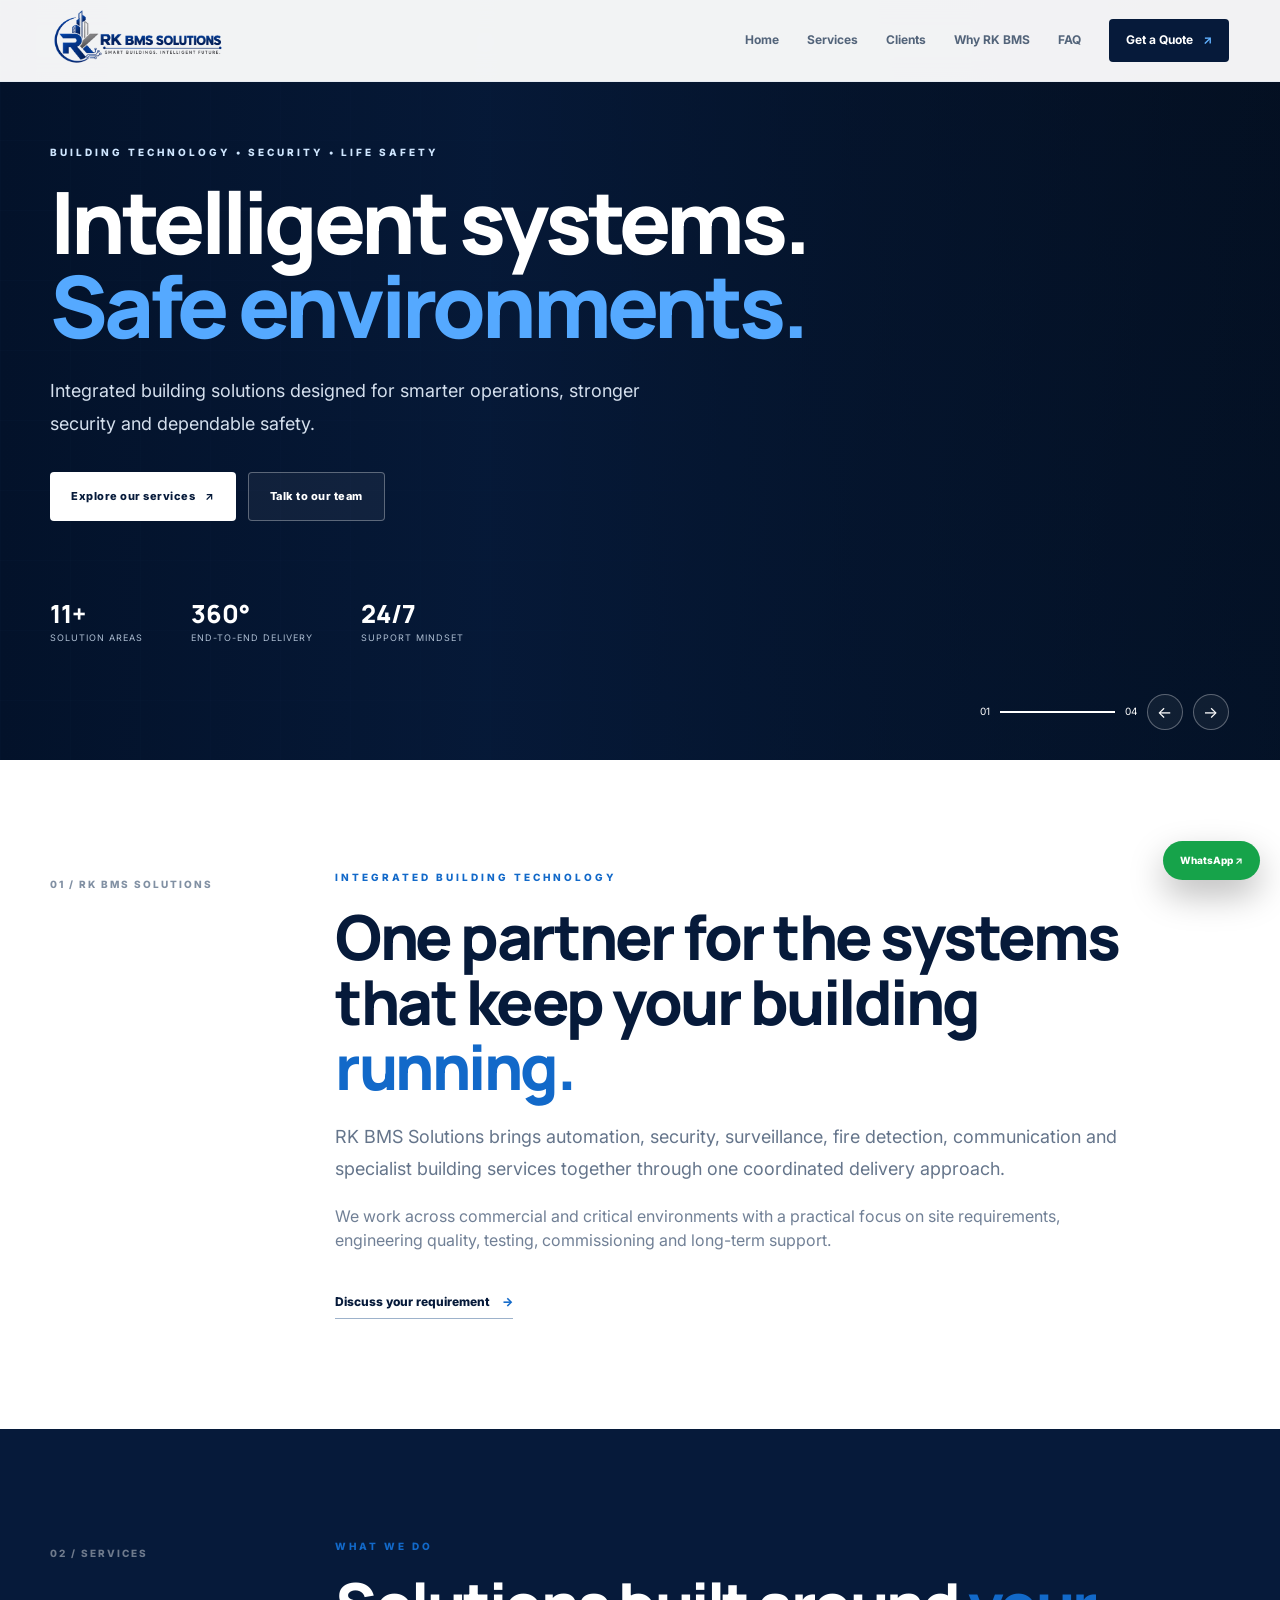
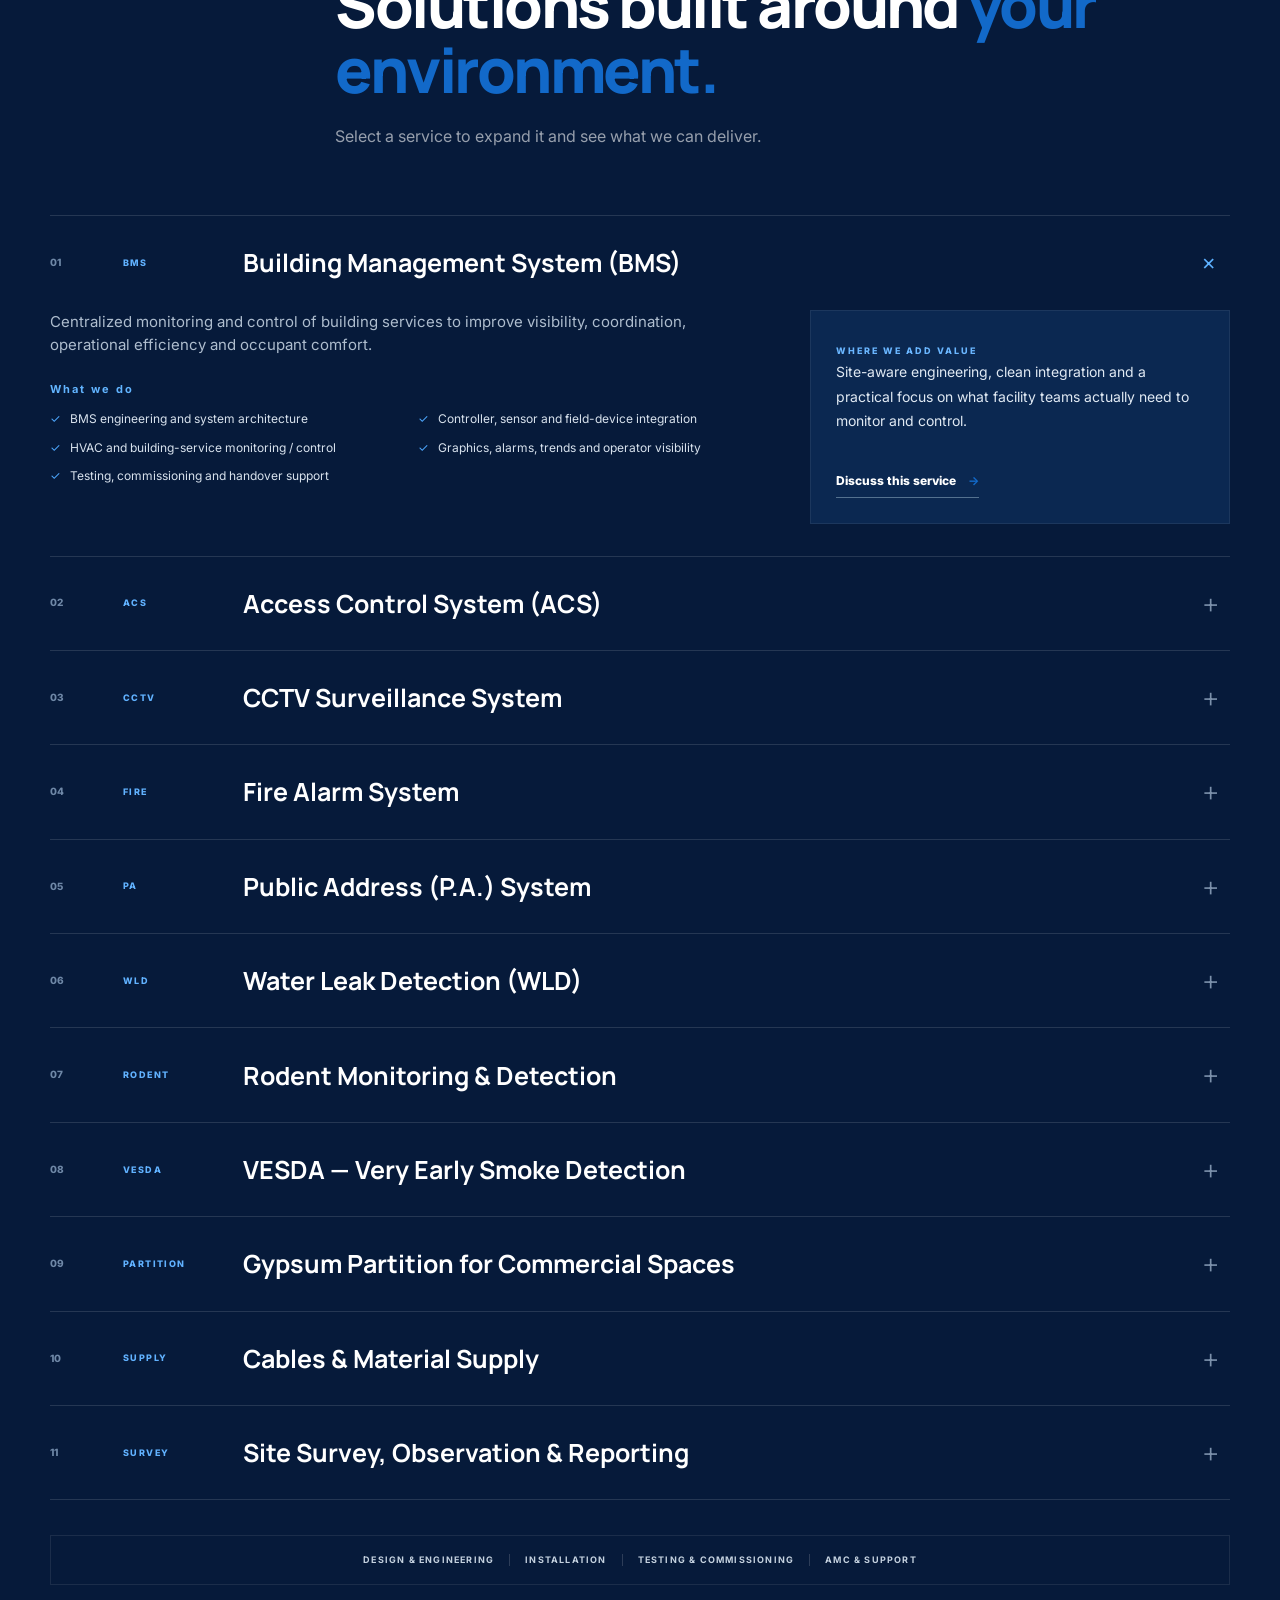
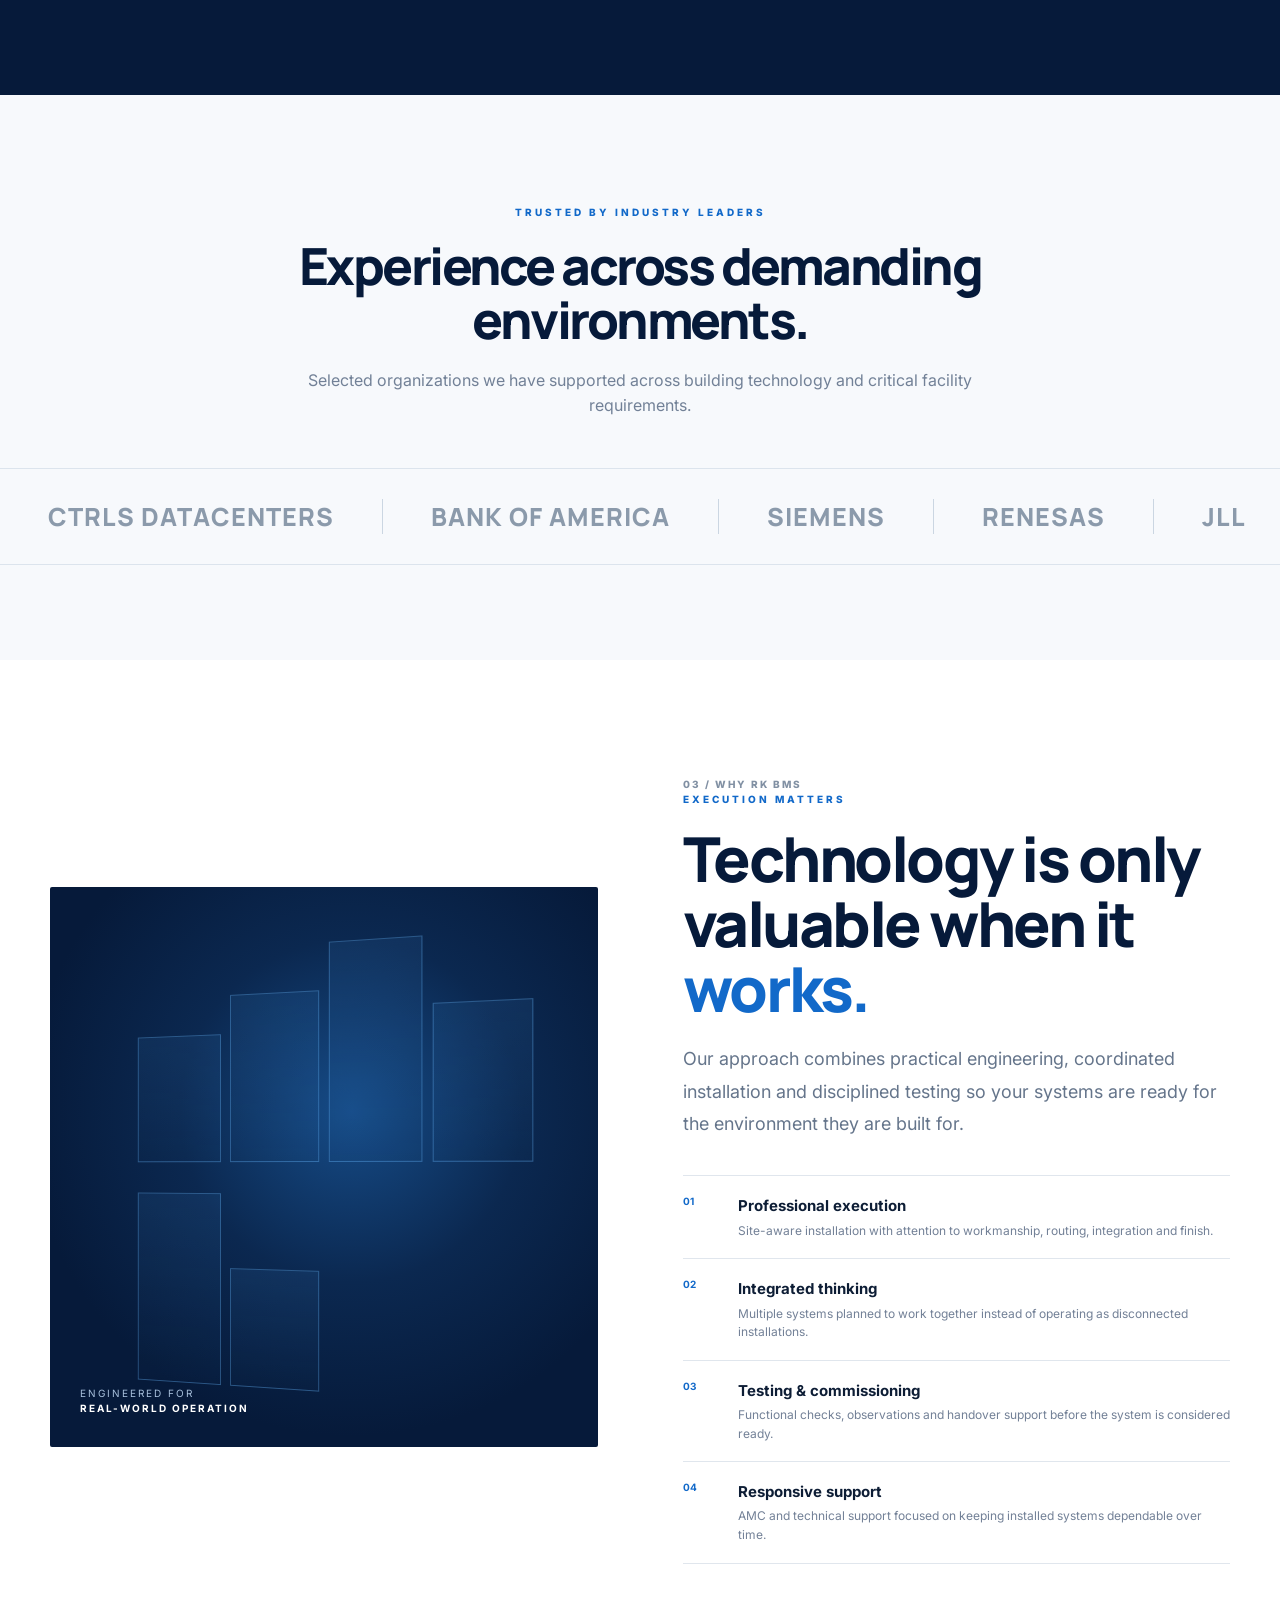
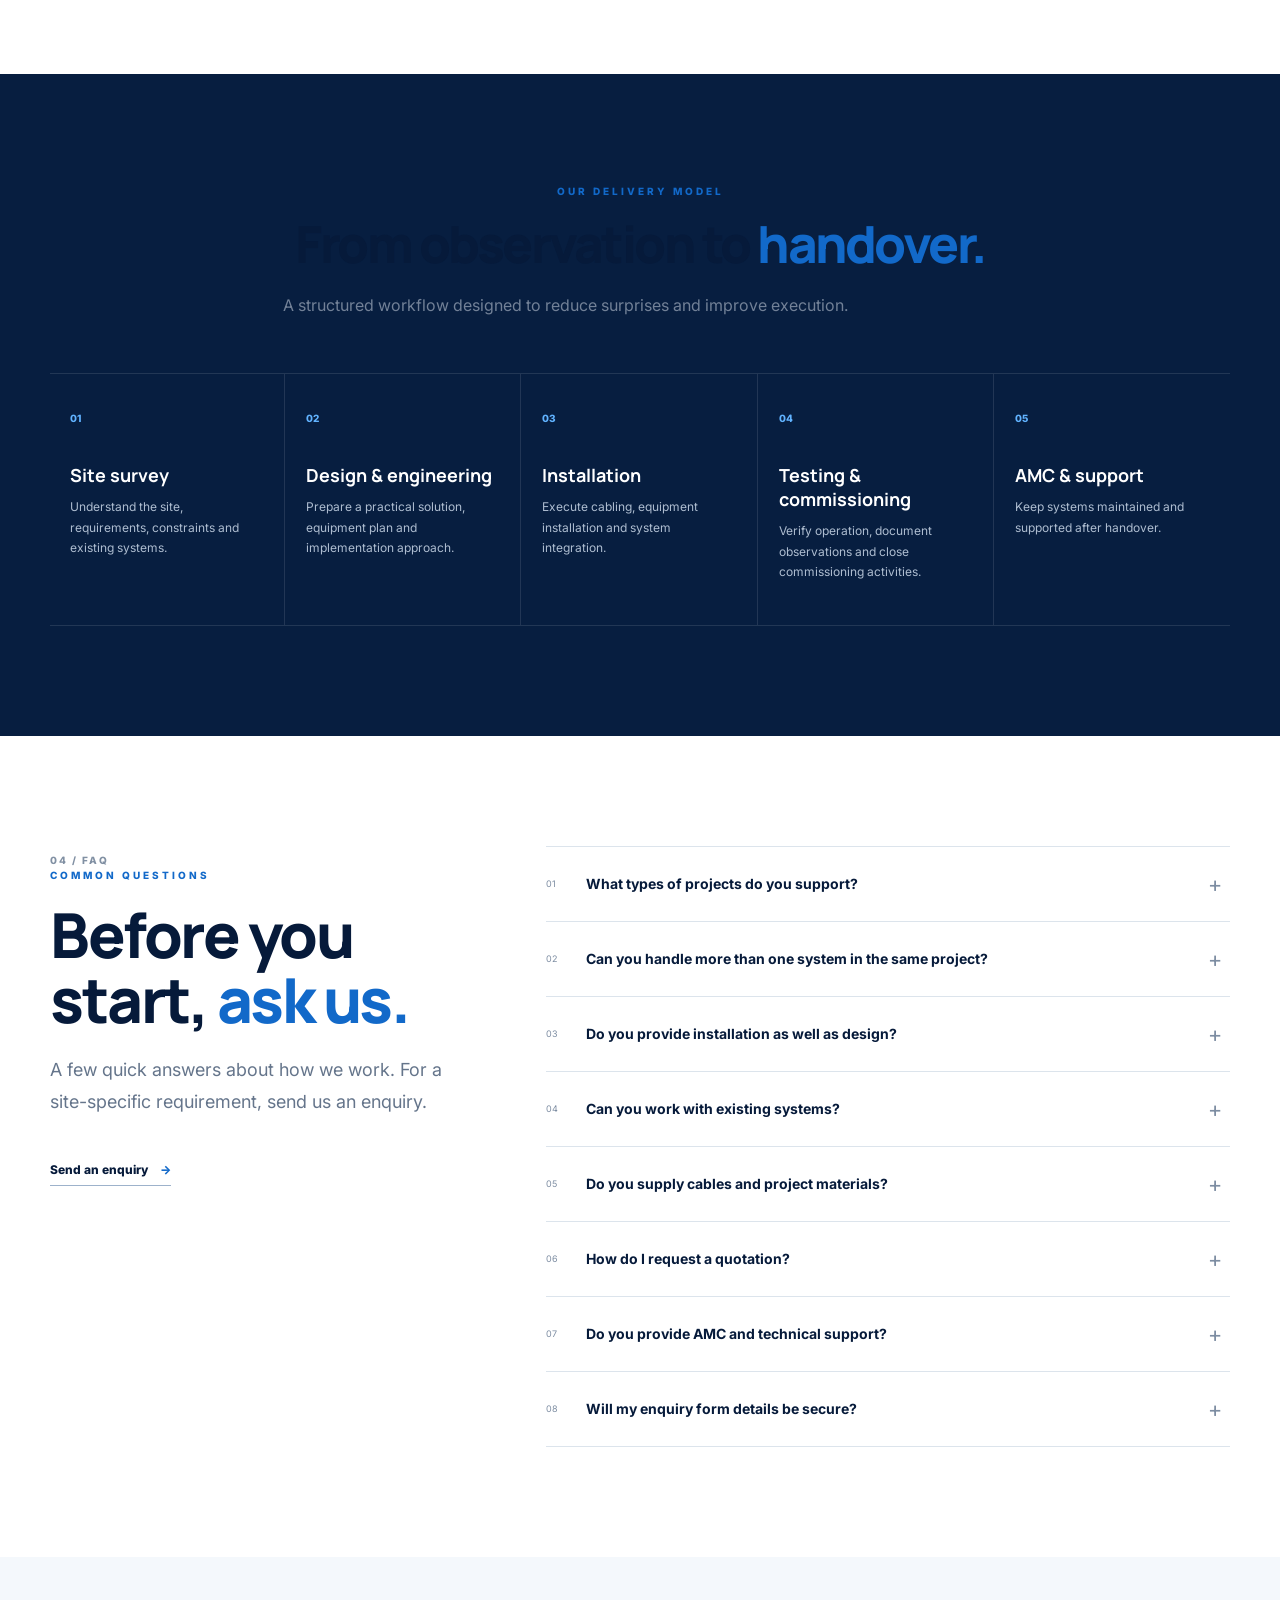
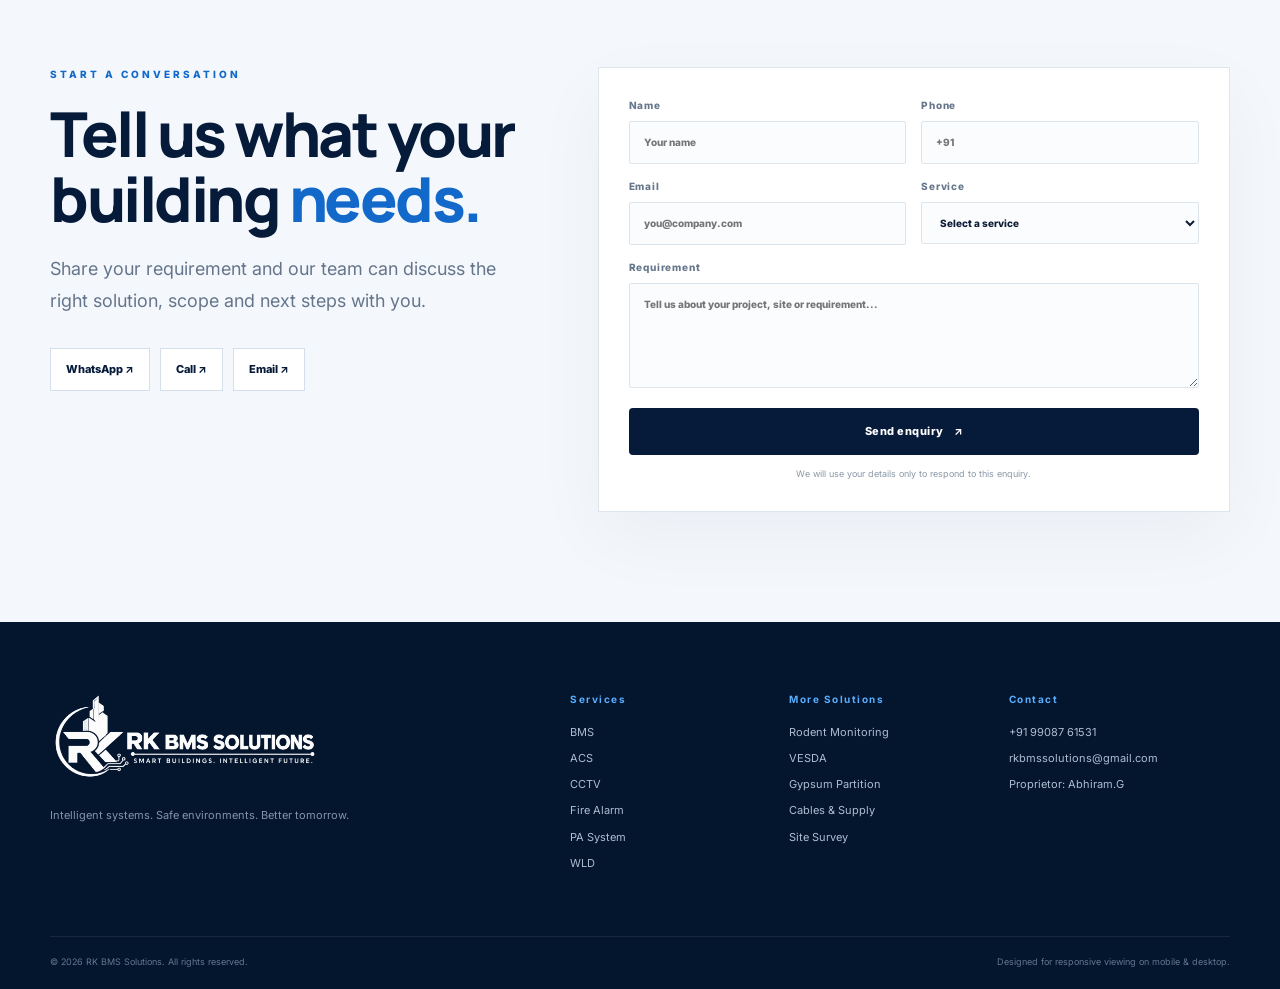
<file: index.html>
<!doctype html>
<html lang="en">
<head>
  <meta charset="utf-8">
  <meta name="viewport" content="width=device-width,initial-scale=1">
  <meta name="description" content="RK BMS Solutions — integrated building management, security, life-safety, communication, water leak detection, rodent monitoring, VESDA, partitions and material supply.">
  <meta name="theme-color" content="#061a3a">
  <meta property="og:title" content="RK BMS Solutions | Intelligent Systems. Safe Environments.">
  <meta property="og:description" content="Integrated building technology solutions for commercial and critical environments.">
  <title>RK BMS Solutions | Intelligent Systems. Safe Environments.</title>
  <link rel="preconnect" href="https://fonts.googleapis.com">
  <link rel="preconnect" href="https://fonts.gstatic.com" crossorigin>
  <link href="https://fonts.googleapis.com/css2?family=Inter:wght@400;500;600;700;800&family=Manrope:wght@500;600;700;800&display=swap" rel="stylesheet">
  <link rel="stylesheet" href="style.css">
</head>
<body>
  <div class="loader" id="loader"><img src="assets/rkbms-logo-horizontal-4k.png" alt="RK BMS Solutions"><div class="loader-line"><span></span></div></div>

  <header class="site-header" id="header">
    <a href="#home" class="brand"><img src="assets/rkbms-logo-horizontal-4k.png" alt="RK BMS Solutions logo"></a>
    <button class="menu-btn" id="menuBtn" aria-label="Open menu" aria-expanded="false"><span></span><span></span><span></span></button>
    <nav id="nav">
      <a href="#home">Home</a>
      <a href="#services">Services</a>
      <a href="#clients">Clients</a>
      <a href="#why">Why RK BMS</a>
      <a href="#faq">FAQ</a>
      <a class="nav-cta" href="#contact">Get a Quote <b>↗</b></a>
    </nav>
  </header>

  <main>
    <section class="hero" id="home">
      <div class="hero-bg hero-bg-1 active"></div><div class="hero-bg hero-bg-2"></div><div class="hero-bg hero-bg-3"></div><div class="hero-bg hero-bg-4"></div>
      <div class="hero-overlay"></div><div class="hero-grid"></div>
      <div class="shell hero-inner">
        <div class="eyebrow">BUILDING TECHNOLOGY • SECURITY • LIFE SAFETY</div>
        <h1>Intelligent systems.<br><span>Safe environments.</span></h1>
        <p class="hero-lead" id="heroLead">Integrated building solutions designed for smarter operations, stronger security and dependable safety.</p>
        <div class="hero-actions"><a class="btn primary" href="#services">Explore our services <b>↗</b></a><a class="btn ghost" href="#contact">Talk to our team</a></div>
        <div class="hero-stats"><div><strong>11+</strong><span>Solution areas</span></div><div><strong>360°</strong><span>End-to-end delivery</span></div><div><strong>24/7</strong><span>Support mindset</span></div></div>
      </div>
      <div class="hero-control"><div><span id="slideNo">01</span><i><b id="progress"></b></i><span>04</span></div><button id="prev" aria-label="Previous slide">←</button><button id="next" aria-label="Next slide">→</button></div>
    </section>

    <section class="intro section">
      <div class="shell two-col"><div class="section-no">01 / RK BMS SOLUTIONS</div><div><div class="eyebrow blue">INTEGRATED BUILDING TECHNOLOGY</div><h2>One partner for the systems that keep your building <em>running.</em></h2><p class="lead">RK BMS Solutions brings automation, security, surveillance, fire detection, communication and specialist building services together through one coordinated delivery approach.</p><p>We work across commercial and critical environments with a practical focus on site requirements, engineering quality, testing, commissioning and long-term support.</p><a class="text-link" href="#contact">Discuss your requirement <span>→</span></a></div></div>
    </section>

    <section class="services section dark" id="services">
      <div class="shell">
        <div class="section-top"><div class="section-no light">02 / SERVICES</div><div><div class="eyebrow blue">WHAT WE DO</div><h2 class="light">Solutions built around <em>your environment.</em></h2><p class="section-copy">Select a service to expand it and see what we can deliver.</p></div></div>
        <div class="service-list" id="serviceList"></div>
        <div class="delivery"><span>DESIGN & ENGINEERING</span><i></i><span>INSTALLATION</span><i></i><span>TESTING & COMMISSIONING</span><i></i><span>AMC & SUPPORT</span></div>
      </div>
    </section>

    <section class="clients section" id="clients">
      <div class="shell">
        <div class="center-heading"><div class="eyebrow blue">TRUSTED BY INDUSTRY LEADERS</div><h2>Experience across demanding environments.</h2><p>Selected organizations we have supported across building technology and critical facility requirements.</p></div>
      </div>
      <div class="marquee" aria-label="Client companies"><div class="marquee-track"><span>CTRLS DATACENTERS</span><span>BANK OF AMERICA</span><span>SIEMENS</span><span>RENESAS</span><span>JLL</span><span>HEXAWARE</span><span>CTRLS DATACENTERS</span><span>BANK OF AMERICA</span><span>SIEMENS</span><span>RENESAS</span><span>JLL</span><span>HEXAWARE</span></div></div>
    </section>

    <section class="why section" id="why">
      <div class="shell why-grid"><div class="why-visual"><div class="building-lines"><span></span><span></span><span></span><span></span><span></span><span></span></div><div class="visual-label">ENGINEERED FOR<br><b>REAL-WORLD OPERATION</b></div></div><div><div class="section-no">03 / WHY RK BMS</div><div class="eyebrow blue">EXECUTION MATTERS</div><h2>Technology is only valuable when it <em>works.</em></h2><p class="lead">Our approach combines practical engineering, coordinated installation and disciplined testing so your systems are ready for the environment they are built for.</p><div class="why-items"><div><b>01</b><section><h3>Professional execution</h3><p>Site-aware installation with attention to workmanship, routing, integration and finish.</p></section></div><div><b>02</b><section><h3>Integrated thinking</h3><p>Multiple systems planned to work together instead of operating as disconnected installations.</p></section></div><div><b>03</b><section><h3>Testing & commissioning</h3><p>Functional checks, observations and handover support before the system is considered ready.</p></section></div><div><b>04</b><section><h3>Responsive support</h3><p>AMC and technical support focused on keeping installed systems dependable over time.</p></section></div></div></div></div>
    </section>

    <section class="process section dark-blue"><div class="shell"><div class="center-heading"><div class="eyebrow blue">OUR DELIVERY MODEL</div><h2 class="light">From observation to <em>handover.</em></h2><p class="section-copy">A structured workflow designed to reduce surprises and improve execution.</p></div><div class="process-grid"><div><span>01</span><h3>Site survey</h3><p>Understand the site, requirements, constraints and existing systems.</p></div><div><span>02</span><h3>Design & engineering</h3><p>Prepare a practical solution, equipment plan and implementation approach.</p></div><div><span>03</span><h3>Installation</h3><p>Execute cabling, equipment installation and system integration.</p></div><div><span>04</span><h3>Testing & commissioning</h3><p>Verify operation, document observations and close commissioning activities.</p></div><div><span>05</span><h3>AMC & support</h3><p>Keep systems maintained and supported after handover.</p></div></div></div></section>

    <section class="faq section" id="faq"><div class="shell faq-grid"><div><div class="section-no">04 / FAQ</div><div class="eyebrow blue">COMMON QUESTIONS</div><h2>Before you start, <em>ask us.</em></h2><p class="lead">A few quick answers about how we work. For a site-specific requirement, send us an enquiry.</p><a href="#contact" class="text-link">Send an enquiry <span>→</span></a></div><div class="faq-list" id="faqList"></div></div></section>

    <section class="contact section" id="contact"><div class="shell contact-grid"><div><div class="eyebrow blue">START A CONVERSATION</div><h2>Tell us what your building <em>needs.</em></h2><p class="lead">Share your requirement and our team can discuss the right solution, scope and next steps with you.</p><div class="contact-actions"><a href="https://wa.me/919908761531?text=Hello%20RK%20BMS%20Solutions%2C%20I%20would%20like%20to%20discuss%20a%20building%20technology%20requirement." target="_blank" rel="noopener">WhatsApp <b>↗</b></a><a href="tel:+919908761531">Call <b>↗</b></a><a href="mailto:rkbmssolutions@gmail.com">Email <b>↗</b></a></div></div>
      <form class="enquiry" name="rk-bms-enquiry" method="POST" data-netlify="true" netlify-honeypot="bot-field" action="/thank-you.html"><input type="hidden" name="form-name" value="rk-bms-enquiry"><p class="hidden"><label>Don't fill this out: <input name="bot-field"></label></p><div class="form-grid"><label>Name<input name="name" required placeholder="Your name"></label><label>Phone<input name="phone" required type="tel" placeholder="+91"></label></div><div class="form-grid"><label>Email<input name="email" type="email" placeholder="you@company.com"></label><label>Service<select name="service"><option value="">Select a service</option><option>BMS</option><option>Access Control System</option><option>CCTV Surveillance</option><option>Fire Alarm</option><option>Public Address System</option><option>Water Leak Detection</option><option>Rodent Monitoring</option><option>VESDA</option><option>Gypsum Partition</option><option>Cables & Material Supply</option><option>Site Survey / Observation</option></select></label></div><label>Requirement<textarea name="message" required rows="5" placeholder="Tell us about your project, site or requirement..."></textarea></label><button class="btn primary" type="submit">Send enquiry <b>↗</b></button><small>We will use your details only to respond to this enquiry.</small></form>
    </div></section>
  </main>

  <footer class="footer"><div class="shell"><div class="footer-main"><div><img src="assets/rkbms-logo-horizontal-4k.png" alt="RK BMS Solutions"><p>Intelligent systems. Safe environments. Better tomorrow.</p></div><div class="footer-columns"><div><h4>Services</h4><a href="#services">BMS</a><a href="#services">ACS</a><a href="#services">CCTV</a><a href="#services">Fire Alarm</a><a href="#services">PA System</a><a href="#services">WLD</a></div><div><h4>More Solutions</h4><a href="#services">Rodent Monitoring</a><a href="#services">VESDA</a><a href="#services">Gypsum Partition</a><a href="#services">Cables & Supply</a><a href="#services">Site Survey</a></div><div><h4>Contact</h4><a href="tel:+919908761531">+91 99087 61531</a><a href="mailto:rkbmssolutions@gmail.com">rkbmssolutions@gmail.com</a><span>Proprietor: Abhiram.G</span></div></div></div><div class="footer-bottom"><span>© <span id="year"></span> RK BMS Solutions. All rights reserved.</span><span>Designed for responsive viewing on mobile & desktop.</span></div></div></footer>

  <a class="floating whatsapp" href="https://wa.me/919908761531?text=Hello%20RK%20BMS%20Solutions%2C%20I%20would%20like%20to%20discuss%20a%20requirement." target="_blank" rel="noopener" aria-label="Chat on WhatsApp">WhatsApp <b>↗</b></a>
  <script src="script.js"></script>
</body>
</html>
</file>
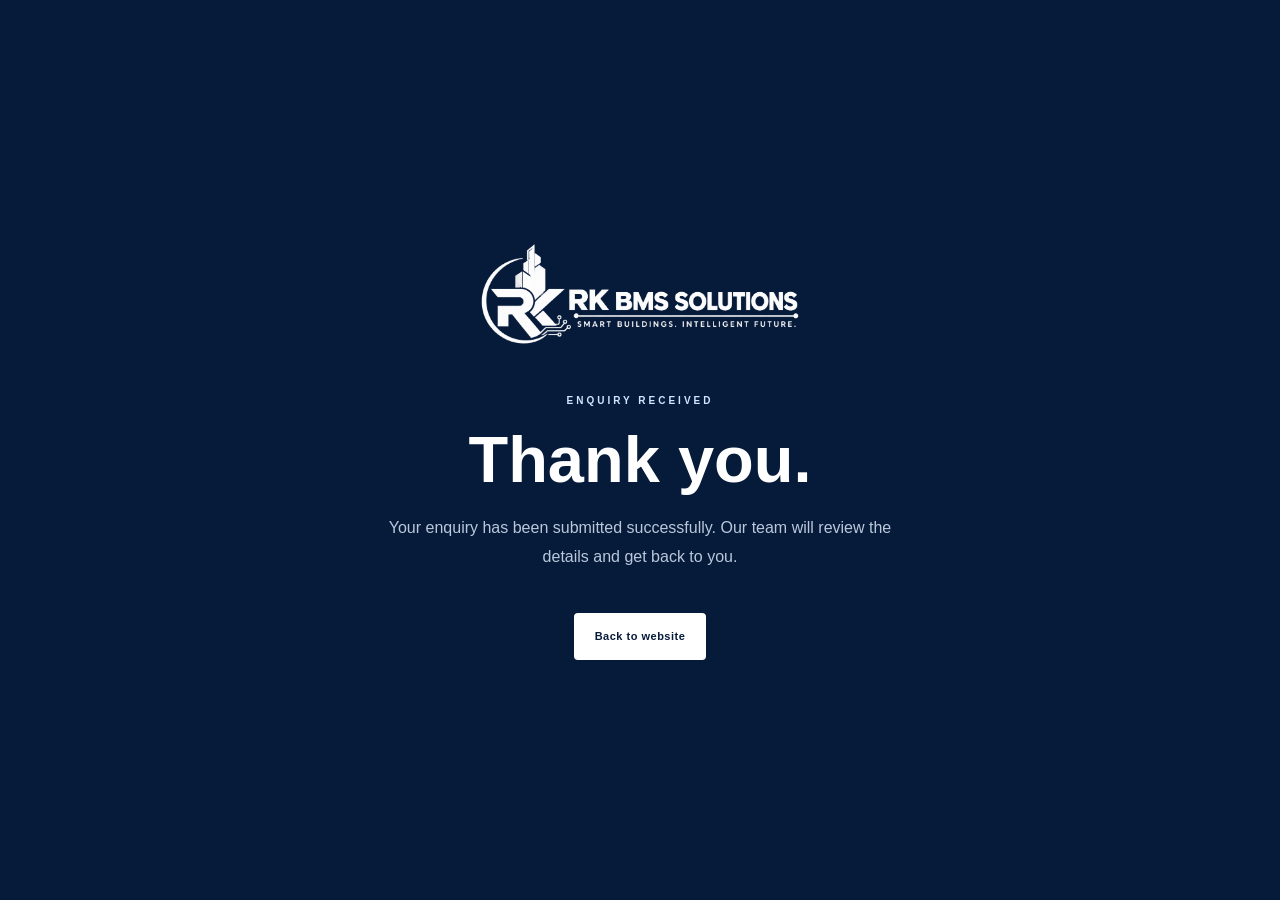
<file: thank-you.html>
<!doctype html><html lang="en"><head><meta charset="utf-8"><meta name="viewport" content="width=device-width,initial-scale=1"><meta http-equiv="refresh" content="4;url=/"><title>Thank you | RK BMS Solutions</title><link rel="stylesheet" href="style.css"></head><body style="min-height:100vh;display:grid;place-items:center;background:#061a3a;color:#fff;text-align:center"><main style="width:min(650px,90%);padding:50px"><img src="assets/rkbms-logo-horizontal-4k.png" alt="RK BMS Solutions" style="width:min(330px,80%);filter:brightness(0) invert(1);margin-bottom:35px"><div class="eyebrow">ENQUIRY RECEIVED</div><h1 style="font:800 clamp(40px,7vw,65px)/1.05 Manrope,Inter,sans-serif;margin:0 0 20px">Thank you.</h1><p style="color:#b9c9db;line-height:1.8">Your enquiry has been submitted successfully. Our team will review the details and get back to you.</p><a href="/" class="btn primary" style="margin-top:25px">Back to website</a></main></body></html>
</file>
<file: style.css>
:root{--navy:#061a3a;--navy2:#0a2852;--blue:#1269c9;--blue2:#2d8cf0;--ink:#0d1d35;--muted:#6d7d92;--line:#dfe6ef;--paper:#f6f9fc;--white:#fff;--ease:cubic-bezier(.2,.8,.2,1)}*{box-sizing:border-box}html{scroll-behavior:smooth}body{margin:0;font-family:Inter,Arial,sans-serif;color:var(--ink);background:#fff;line-height:1.55}a{text-decoration:none;color:inherit}button,input,select,textarea{font:inherit}.shell{width:min(1180px,calc(100% - 56px));margin:auto}.section{padding:110px 0}.eyebrow{font-size:10px;font-weight:800;letter-spacing:3px;color:#cfe6ff;margin-bottom:18px}.eyebrow.blue{color:var(--blue)}h1,h2,h3,h4,p{margin-top:0}h2{font:800 clamp(38px,5vw,62px)/1.05 Manrope,Inter,sans-serif;letter-spacing:-2.5px;color:var(--navy);margin-bottom:22px}h2 em{font-style:normal;color:var(--blue)}.lead{font-size:18px;line-height:1.8;color:#65758b}.section-copy{color:rgba(255,255,255,.58);max-width:570px}.section-no{font-size:10px;letter-spacing:2px;font-weight:800;color:#8190a3;padding-top:7px}.section-no.light{color:rgba(255,255,255,.42)}.text-link{display:inline-flex;gap:12px;align-items:center;color:var(--navy);font-size:12px;font-weight:800;border-bottom:1px solid #9db2cb;padding-bottom:6px;margin-top:24px}.text-link span,.text-link b{color:var(--blue)}
.loader{position:fixed;inset:0;background:var(--navy);z-index:999;display:grid;place-content:center;justify-items:center;transition:opacity .5s,visibility .5s}.loader.hide{opacity:0;visibility:hidden}.loader img{width:min(380px,70vw);max-height:100px;object-fit:contain;filter:brightness(0) invert(1);opacity:.92}.loader-line{width:180px;height:2px;background:#ffffff20;margin-top:25px;overflow:hidden}.loader-line span{display:block;height:100%;width:40%;background:#55aaff;animation:load 1.1s infinite}@keyframes load{from{transform:translateX(-120%)}to{transform:translateX(380%)}}
.site-header{height:82px;position:fixed;z-index:100;top:0;left:0;right:0;padding:0 4%;display:flex;align-items:center;justify-content:space-between;background:rgba(255,255,255,.95);border-bottom:1px solid #e6ebf2;transition:.3s;backdrop-filter:blur(14px)}.site-header.scrolled{height:70px;box-shadow:0 12px 35px #051a3a12}.brand img{width:245px;height:58px;object-fit:contain;object-position:left center}.site-header nav{display:flex;align-items:center;gap:28px;font-size:12px;font-weight:700;color:#53647a}.site-header nav a{transition:.2s}.site-header nav a:hover{color:var(--blue)}.nav-cta{background:var(--navy);color:#fff!important;padding:12px 17px;border-radius:4px}.nav-cta b{margin-left:7px;color:#61b1ff}.menu-btn{display:none;border:0;background:transparent;width:40px;padding:8px}.menu-btn span{height:2px;background:var(--navy);display:block;margin:5px 0}
.hero{min-height:760px;position:relative;display:flex;align-items:center;overflow:hidden;background:#030b17;color:#fff}.hero-bg{position:absolute;inset:0;background-size:cover;background-position:center;opacity:0;transform:scale(1.06);transition:opacity 1s ease,transform 7s linear}.hero-bg.active{opacity:.72;transform:scale(1)}.hero-bg-1{background-image:url('https://images.unsplash.com/photo-1486406146926-c627a92ad1ab?auto=format&fit=crop&w=2400&q=90')}.hero-bg-2{background-image:url('https://images.unsplash.com/photo-1497366754035-f200968a6e72?auto=format&fit=crop&w=2400&q=90')}.hero-bg-3{background-image:url('https://images.unsplash.com/photo-1511818966892-d7d671e672a2?auto=format&fit=crop&w=2400&q=90')}.hero-bg-4{background-image:url('https://images.unsplash.com/photo-1558008258-3256797b43f3?auto=format&fit=crop&w=2400&q=90')}.hero-overlay{position:absolute;inset:0;background:linear-gradient(90deg,#03122a 0%,#061a3ae6 38%,#061a3a88 68%,#061a3a40),linear-gradient(0deg,#03132988,#03132922)}.hero-grid{position:absolute;inset:0;opacity:.15;background-image:linear-gradient(#77b8ff18 1px,transparent 1px),linear-gradient(90deg,#77b8ff18 1px,transparent 1px);background-size:70px 70px;mask-image:linear-gradient(90deg,#000,transparent 78%)}.hero-inner{position:relative;z-index:2;padding:125px 0 95px}.hero h1{font:800 clamp(48px,7vw,86px)/.98 Manrope,Inter,sans-serif;letter-spacing:-4px;max-width:900px;margin:0 0 28px}.hero h1 span{color:#55a9ff}.hero-lead{max-width:610px;font-size:18px;color:#d4dfed;line-height:1.8;transition:opacity .2s}.hero-actions{display:flex;gap:12px;margin-top:32px}.btn{display:inline-flex;align-items:center;justify-content:center;gap:10px;border:0;padding:15px 21px;border-radius:4px;font-size:11px;font-weight:800;letter-spacing:.5px;cursor:pointer}.btn.primary{background:#fff;color:var(--navy)}.btn.primary:hover{background:#e9f3ff}.btn.ghost{border:1px solid #ffffff50;color:#fff;background:#ffffff0d}.hero-stats{display:flex;gap:48px;margin-top:75px}.hero-stats div{display:flex;flex-direction:column}.hero-stats strong{font:800 25px Manrope;color:#fff}.hero-stats span{font-size:9px;color:#aebed2;text-transform:uppercase;letter-spacing:1px}.hero-control{position:absolute;z-index:3;right:4%;bottom:30px;display:flex;align-items:center;gap:10px}.hero-control>div{display:flex;align-items:center;gap:10px;font-size:10px}.hero-control i{width:115px;height:2px;background:#ffffff40;display:block;overflow:hidden}.hero-control i b{display:block;height:100%;background:#fff;width:0}.hero-control button{width:36px;height:36px;border:1px solid #ffffff50;background:#ffffff0d;color:#fff;border-radius:50%;cursor:pointer}
.two-col{display:grid;grid-template-columns:220px 1fr;gap:65px}.intro{background:#fff}.intro .two-col>div:last-child{max-width:820px}.intro p:not(.lead){color:#718096;max-width:790px}.intro h2{max-width:830px}
.dark{background:var(--navy);color:#fff}.section-top{display:grid;grid-template-columns:220px 1fr;gap:65px;margin-bottom:50px}.section-top h2{max-width:780px}.dark h2{color:#fff}.service-list{border-top:1px solid #ffffff20}.service-item{border-bottom:1px solid #ffffff20}.service-trigger{width:100%;background:none;border:0;color:#fff;display:grid;grid-template-columns:58px 105px 1fr 40px;gap:15px;align-items:center;padding:25px 0;text-align:left;cursor:pointer}.service-num{font-size:10px;color:#6f88a7;font-weight:800}.service-badge{font-size:9px;font-weight:800;letter-spacing:1.4px;color:#61b2ff}.service-title{font:700 clamp(17px,2.1vw,25px) Manrope}.plus{font-size:28px;font-weight:300;color:#7c91ab;transition:.3s;text-align:center}.service-item.open .plus{transform:rotate(45deg);color:#5db1ff}.service-panel{display:grid;grid-template-columns:1.25fr .75fr;gap:60px;max-height:0;overflow:hidden;opacity:0;transition:max-height .55s var(--ease),opacity .35s}.service-item.open .service-panel{max-height:650px;opacity:1;padding:0 0 32px}.panel-copy p{color:#aebdce;max-width:700px;font-size:15px}.panel-copy h4{font-size:11px;letter-spacing:2px;color:#62b4ff;margin:25px 0 12px}.panel-copy ul{display:grid;grid-template-columns:1fr 1fr;gap:10px 35px;padding:0;margin:0;list-style:none}.panel-copy li{font-size:12px;color:#d8e2ed}.panel-copy li:before{content:'✓';color:#4ea8ff;margin-right:9px}.panel-best{background:#0b2851;border:1px solid #ffffff12;padding:25px}.panel-best>span{font-size:9px;letter-spacing:2px;color:#6ab6ff;font-weight:800}.panel-best p{color:#e0e9f3;font-size:14px;line-height:1.75}.panel-best .text-link{color:#fff;border-color:#54718f}.delivery{display:flex;align-items:center;gap:15px;justify-content:center;flex-wrap:wrap;border:1px solid #ffffff15;padding:17px;margin-top:35px}.delivery span{font-size:9px;letter-spacing:1.2px;color:#c4d1df;font-weight:700}.delivery i{height:12px;width:1px;background:#ffffff28}
.clients{padding-bottom:95px;background:#f7f9fc;overflow:hidden}.center-heading{text-align:center;max-width:720px;margin:0 auto 50px}.center-heading h2{font-size:clamp(35px,4vw,54px)}.center-heading p{color:#728197}.marquee{overflow:hidden;border-top:1px solid #dce4ed;border-bottom:1px solid #dce4ed;padding:30px 0}.marquee-track{width:max-content;display:flex;align-items:center;animation:marquee 38s linear infinite}.marquee-track span{font:800 clamp(17px,2vw,25px) Manrope;color:#8b9aab;letter-spacing:1px;white-space:nowrap;padding:0 48px;border-right:1px solid #cbd6e2}.marquee:hover .marquee-track{animation-play-state:paused}@keyframes marquee{to{transform:translateX(-50%)}}
.why-grid{display:grid;grid-template-columns:1fr 1fr;gap:85px;align-items:center}.why-visual{height:560px;background:radial-gradient(circle at 55% 40%,#164c88 0,#0b2850 38%,#061a3a 72%);position:relative;overflow:hidden;border-radius:2px}.building-lines{position:absolute;inset:55px 70px;display:grid;grid-template-columns:repeat(4,1fr);gap:10px;align-items:end;transform:perspective(900px) rotateY(-15deg)}.building-lines span{display:block;border:1px solid #6ab9ff55;background:linear-gradient(180deg,#4baaff15,#4baaff02);height:60%}.building-lines span:nth-child(2){height:78%}.building-lines span:nth-child(3){height:100%}.building-lines span:nth-child(4){height:70%}.building-lines span:nth-child(5){height:90%}.building-lines span:nth-child(6){height:55%}.visual-label{position:absolute;left:30px;bottom:30px;font-size:10px;letter-spacing:2px;color:#a7c0dc}.visual-label b{color:#fff}.why-items{margin-top:35px;border-top:1px solid #e0e6ed}.why-items>div{display:grid;grid-template-columns:40px 1fr;gap:15px;padding:18px 0;border-bottom:1px solid #e0e6ed}.why-items>b,.why-items>div>b{font-size:10px;color:var(--blue)}.why-items h3{font-size:15px;margin:0 0 4px}.why-items p{font-size:12px;color:#738197;margin:0}
.dark-blue{background:#071e40;color:#fff}.process-grid{display:grid;grid-template-columns:repeat(5,1fr);gap:1px;margin-top:55px;border-top:1px solid #ffffff1c;border-bottom:1px solid #ffffff1c}.process-grid>div{padding:30px 20px;min-height:230px;border-right:1px solid #ffffff1c}.process-grid>div:last-child{border-right:0}.process-grid span{font-size:10px;color:#61b3ff;font-weight:800}.process-grid h3{font:700 18px Manrope;margin:35px 0 10px}.process-grid p{font-size:12px;color:#aebdd0;line-height:1.7}
.faq-grid{display:grid;grid-template-columns:.75fr 1.25fr;gap:85px}.faq-list{border-top:1px solid #dce4ec}.faq-item{border-bottom:1px solid #dce4ec}.faq-item button{width:100%;border:0;background:none;padding:20px 0;display:grid;grid-template-columns:40px 1fr 30px;text-align:left;align-items:center;cursor:pointer;color:var(--navy)}.faq-item button span{font-size:9px;color:#7d8da2}.faq-item button b{font-size:14px}.faq-item button i{font-style:normal;font-size:22px;color:#7d8da2;transition:.25s;text-align:center}.faq-item.open button i{transform:rotate(45deg);color:var(--blue)}.faq-answer{max-height:0;overflow:hidden;transition:max-height .35s ease}.faq-item.open .faq-answer{max-height:180px}.faq-answer p{padding:0 40px 22px;color:#718096;font-size:13px;line-height:1.75;margin:0}
.contact{background:#f4f8fc}.contact-grid{display:grid;grid-template-columns:.85fr 1.15fr;gap:80px;align-items:start}.contact-actions{display:flex;flex-wrap:wrap;gap:10px;margin-top:30px}.contact-actions a{border:1px solid #d4dfeb;padding:12px 15px;background:#fff;font-size:11px;font-weight:800;color:var(--navy)}.contact-actions a:hover{border-color:#8fb5da}.enquiry{background:#fff;border:1px solid #dde6ef;padding:30px;box-shadow:0 25px 70px #0920440b}.hidden{position:absolute!important;left:-9999px!important}.form-grid{display:grid;grid-template-columns:1fr 1fr;gap:15px}.enquiry label{display:block;font-size:10px;font-weight:800;letter-spacing:.8px;color:#66778c;margin-bottom:15px}.enquiry input,.enquiry select,.enquiry textarea{width:100%;margin-top:7px;border:1px solid #dce4ec;background:#fbfcfe;padding:13px 14px;outline:none;color:var(--ink);border-radius:2px}.enquiry textarea{resize:vertical}.enquiry input:focus,.enquiry select:focus,.enquiry textarea:focus{border-color:#6da8dd;box-shadow:0 0 0 3px #1269c912}.enquiry .btn{background:var(--navy);color:#fff;width:100%}.enquiry small{display:block;text-align:center;color:#8a98a8;font-size:9px;margin-top:12px}
.footer{background:#04152e;color:#fff;padding:70px 0 20px}.footer-main{display:grid;grid-template-columns:.8fr 1.2fr;gap:80px;padding-bottom:55px}.footer-main>div:first-child img{width:270px;filter:brightness(0) invert(1);margin-bottom:18px}.footer-main>div:first-child p{color:#8394aa;font-size:11px;max-width:310px}.footer-columns{display:grid;grid-template-columns:1fr 1fr 1.2fr;gap:35px}.footer-columns h4{font-size:10px;letter-spacing:1.5px;color:#58aeff;margin:0 0 17px}.footer-columns a,.footer-columns span{display:block;font-size:11px;color:#aebdd0;margin:0 0 9px}.footer-columns a:hover{color:#fff}.footer-bottom{border-top:1px solid #ffffff15;padding-top:18px;display:flex;justify-content:space-between;gap:20px;color:#657891;font-size:9px}.floating.whatsapp{position:fixed;z-index:120;right:20px;bottom:20px;background:#16a34a;color:#fff;border-radius:100px;padding:12px 17px;font-size:10px;font-weight:800;box-shadow:0 15px 35px #0004}.floating.whatsapp:hover{background:#12853d;transform:translateY(-2px)}
@media(max-width:1000px){.site-header nav{gap:18px}.service-panel{grid-template-columns:1fr 1fr}.process-grid{grid-template-columns:repeat(3,1fr)}.process-grid>div:nth-child(3){border-right:0}.why-grid,.contact-grid{gap:50px}.footer-main{gap:45px}}
@media(max-width:760px){.shell{width:calc(100% - 38px)}.section{padding:80px 0}.site-header{height:72px;padding:0 19px}.site-header.scrolled{height:64px}.brand img{width:205px;height:50px}.menu-btn{display:block}.site-header nav{display:none;position:absolute;top:67px;left:19px;right:19px;padding:10px;background:#fff;box-shadow:0 20px 50px #051a3a20;flex-direction:column;gap:0}.site-header nav.open{display:flex}.site-header nav a{padding:12px}.nav-cta{text-align:center;margin-top:5px}.hero{min-height:700px}.hero-inner{padding-top:120px}.hero h1{font-size:clamp(45px,13vw,70px);letter-spacing:-3px}.hero-lead{font-size:15px}.hero-actions{flex-direction:column;align-items:stretch;max-width:320px}.hero-stats{gap:24px;margin-top:55px}.hero-stats strong{font-size:20px}.hero-stats span{font-size:8px}.hero-control{bottom:18px;right:19px}.two-col,.section-top,.why-grid,.faq-grid,.contact-grid{grid-template-columns:1fr;gap:30px}.section-no{padding-top:0}.service-trigger{grid-template-columns:38px 70px 1fr 25px;gap:8px;padding:20px 0}.service-title{font-size:15px}.service-panel{grid-template-columns:1fr;gap:22px}.panel-copy ul{grid-template-columns:1fr}.service-item.open .service-panel{max-height:900px}.delivery{justify-content:flex-start}.delivery i{display:none}.delivery span{padding:4px}.marquee-track{animation-duration:30s}.marquee-track span{padding:0 28px;font-size:17px}.why-visual{height:380px}.process-grid{grid-template-columns:1fr}.process-grid>div{border-right:0;border-bottom:1px solid #ffffff1c;min-height:auto}.process-grid>div:last-child{border-bottom:0}.form-grid{grid-template-columns:1fr}.footer-main{grid-template-columns:1fr}.footer-columns{grid-template-columns:1fr 1fr}.footer-columns>div:last-child{grid-column:span 2}.footer-bottom{flex-direction:column}.floating.whatsapp{right:14px;bottom:14px}}
@media(max-width:450px){h2{font-size:38px}.hero-stats{gap:15px}.hero-control i{width:65px}.footer-columns{grid-template-columns:1fr}.footer-columns>div:last-child{grid-column:auto}}
</file>
